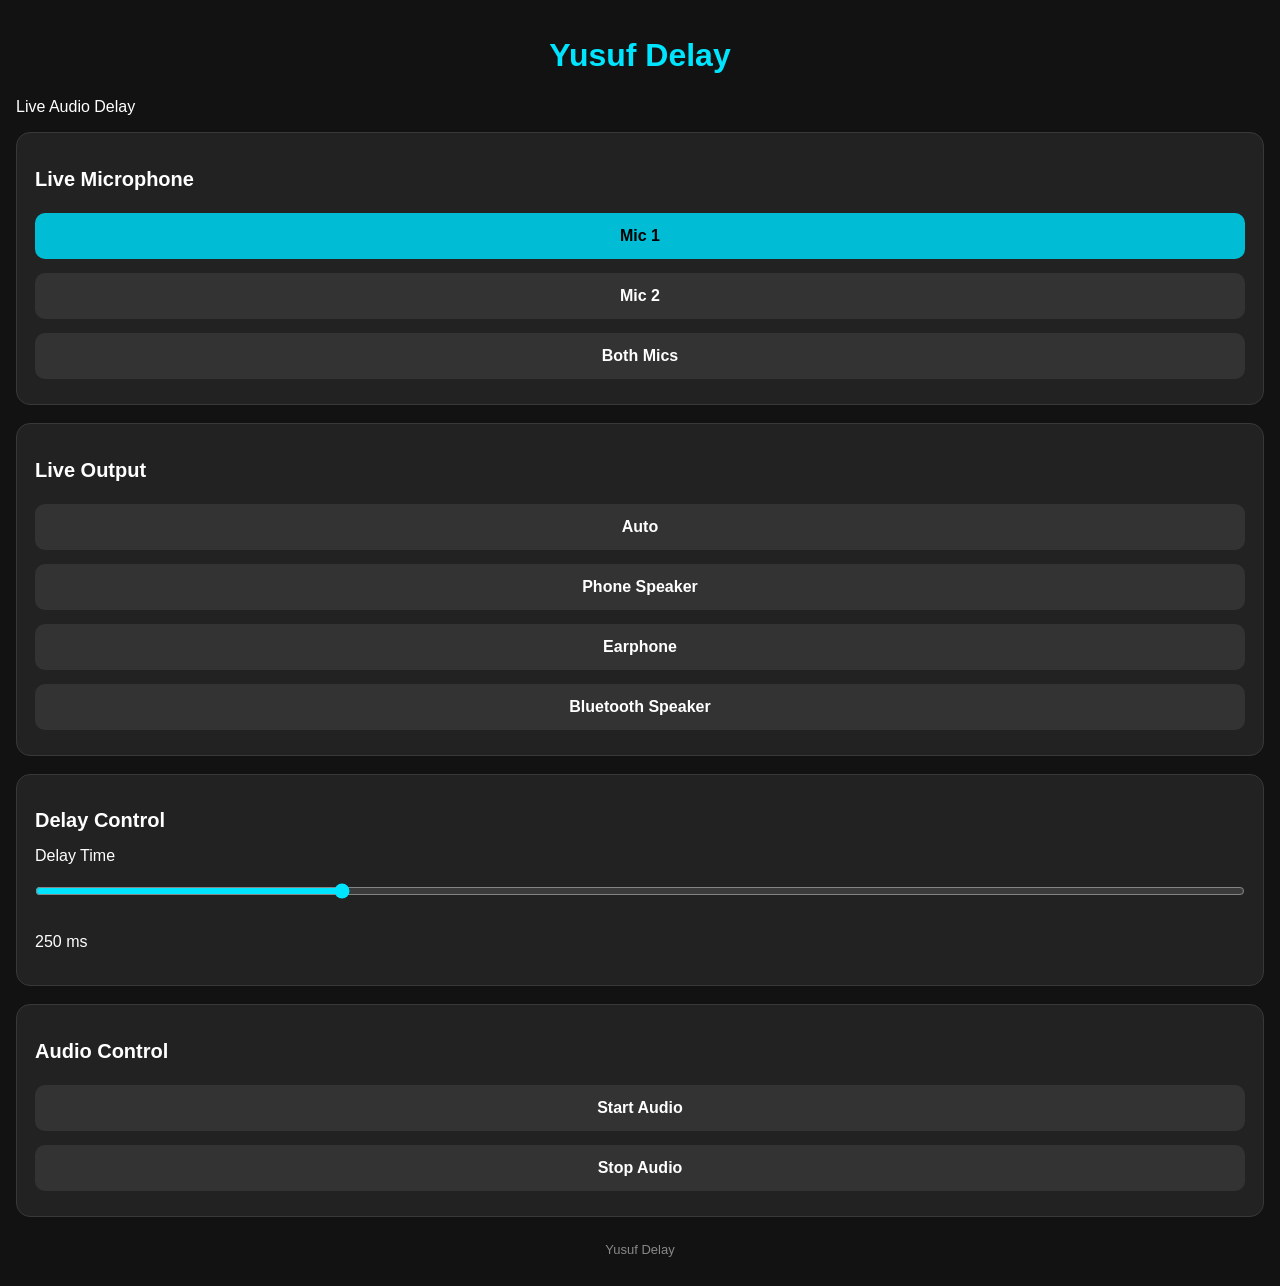
<file: index.html>
<!DOCTYPE html>
<html lang="en">
<head>
<meta charset="UTF-8">
<meta name="viewport" content="width=device-width, initial-scale=1.0">
<title>Yusuf Delay</title>
<link rel="stylesheet" href="style.css">
</head>

<body>

<div class="app">

<header>
<h1>Yusuf Delay</h1>
<p>Live Audio Delay</p>
</header>

<section class="panel">
<h2>Live Microphone</h2>

<button id="mic1">Mic 1</button>
<button id="mic2">Mic 2</button>
<button id="bothMics">Both Mics</button>
</section>

<section class="panel">
<h2>Live Output</h2>

<button id="auto">Auto</button>
<button id="phoneSpeaker">Phone Speaker</button>
<button id="earphone">Earphone</button>
<button id="bluetooth">Bluetooth Speaker</button>
</section>

<section class="panel">
<h2>Delay Control</h2>

<label for="delayTime">Delay Time</label>

<input
type="range"
id="delayTime"
min="0"
max="1000"
value="250"
>

<p id="delayValue">250 ms</p>
</section>

<section class="panel">
<h2>Audio Control</h2>

<button id="startAudio">Start Audio</button>
<button id="stopAudio">Stop Audio</button>
</section>

<footer>
<p>Yusuf Delay</p>
</footer>

</div>

<script src="app.js"></script>

</body>
</html>
</file>
<file: style.css>
* {
  box-sizing: border-box;
}

body {
  margin: 0;
  padding: 16px;
  font-family: Arial, sans-serif;
  background: #121212;
  color: #ffffff;
}

h1 {
  text-align: center;
  color: #00e5ff;
  margin-bottom: 24px;
}

h2 {
  font-size: 20px;
  margin-bottom: 15px;
  color: #ffffff;
}

.panel {
  background: #222222;
  padding: 18px;
  margin-bottom: 18px;
  border-radius: 14px;
  border: 1px solid #383838;
}

button {
  width: 100%;
  padding: 14px;
  margin: 7px 0;
  border: none;
  border-radius: 10px;
  background: #333333;
  color: white;
  font-size: 16px;
  font-weight: bold;
}

button:active {
  background: #00bcd4;
}

input[type="range"] {
  width: 100%;
  margin: 18px 0;
  accent-color: #00e5ff;
}

footer {
  text-align: center;
  color: #888888;
  font-size: 13px;
  margin-top: 25px;
}

#status {
  text-align: center;
  color: #00e5ff;
  margin: 12px 0;
}

button.active {
  background: #00bcd4;
  color: #000000;
}
</file>
